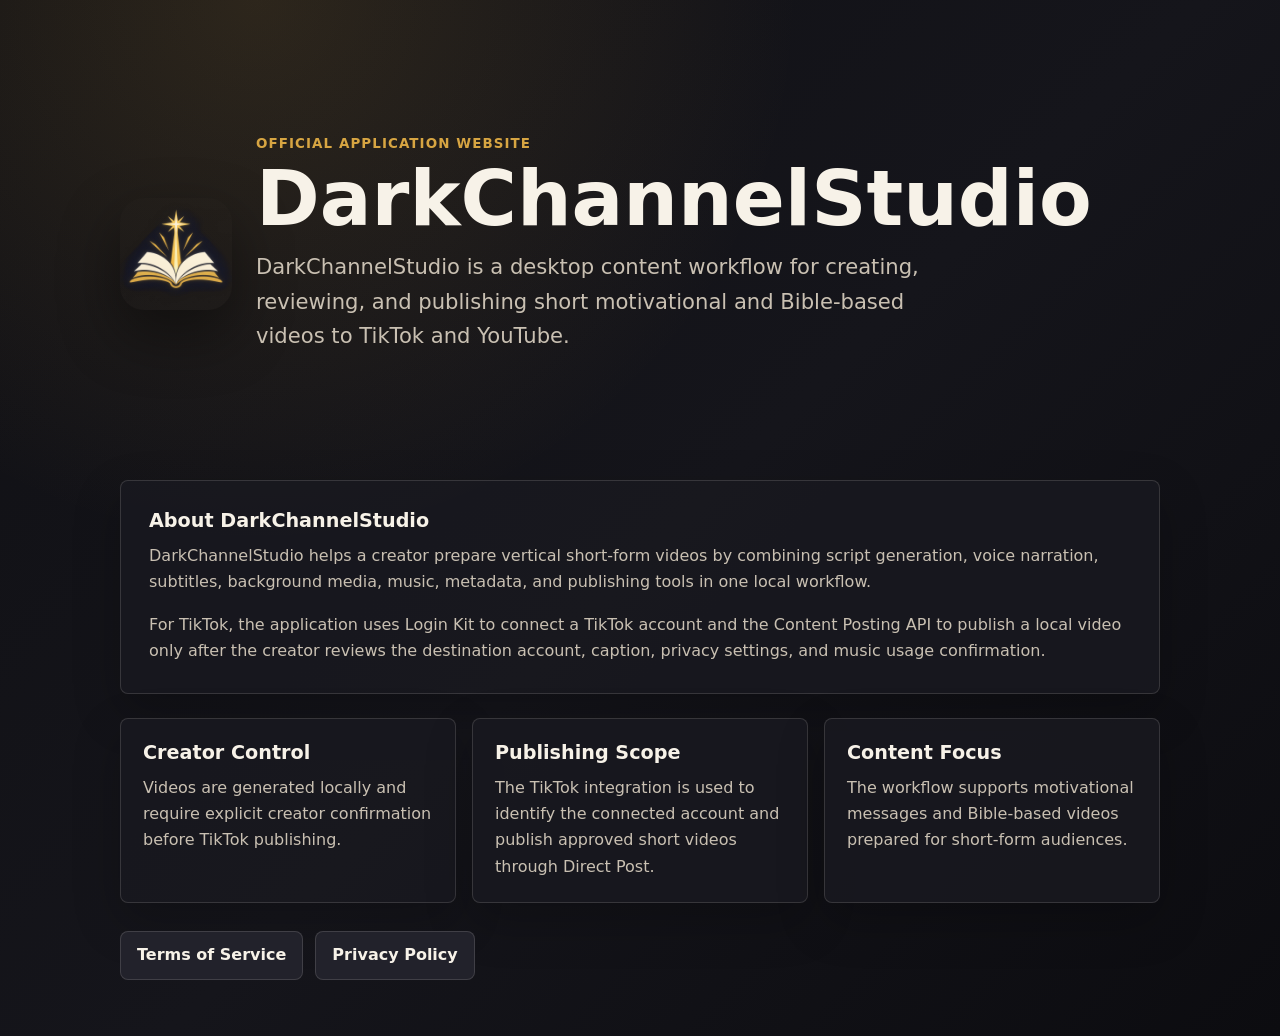
<file: index.html>
<!doctype html>
<html lang="en">
<head>
  <meta charset="utf-8">
  <meta name="viewport" content="width=device-width, initial-scale=1">
  <title>DarkChannelStudio</title>
  <meta name="description" content="DarkChannelStudio creates and publishes motivational and Bible-based short videos with creator review and consent.">
  <link rel="icon" type="image/png" href="/favicon.png">
  <link rel="apple-touch-icon" href="/icon.png">
  <link rel="stylesheet" href="/styles.css">
</head>
<body>
  <main class="page-shell">
    <section class="hero" aria-labelledby="site-title">
      <img class="brand-icon" src="/icon.png" alt="DarkChannelStudio icon">
      <div>
        <p class="eyebrow">Official application website</p>
        <h1 id="site-title">DarkChannelStudio</h1>
        <p class="lead">
          DarkChannelStudio is a desktop content workflow for creating, reviewing, and publishing short motivational and Bible-based videos to TikTok and YouTube.
        </p>
      </div>
    </section>

    <section class="panel" aria-labelledby="about-title">
      <h2 id="about-title">About DarkChannelStudio</h2>
      <p>
        DarkChannelStudio helps a creator prepare vertical short-form videos by combining script generation, voice narration, subtitles, background media, music, metadata, and publishing tools in one local workflow.
      </p>
      <p>
        For TikTok, the application uses Login Kit to connect a TikTok account and the Content Posting API to publish a local video only after the creator reviews the destination account, caption, privacy settings, and music usage confirmation.
      </p>
    </section>

    <section class="grid" aria-label="Application details">
      <article>
        <h2>Creator Control</h2>
        <p>Videos are generated locally and require explicit creator confirmation before TikTok publishing.</p>
      </article>
      <article>
        <h2>Publishing Scope</h2>
        <p>The TikTok integration is used to identify the connected account and publish approved short videos through Direct Post.</p>
      </article>
      <article>
        <h2>Content Focus</h2>
        <p>The workflow supports motivational messages and Bible-based videos prepared for short-form audiences.</p>
      </article>
    </section>

    <nav class="legal-links" aria-label="Legal links">
      <a href="/terms.html">Terms of Service</a>
      <a href="/privacy.html">Privacy Policy</a>
    </nav>
  </main>
</body>
</html>
</file>
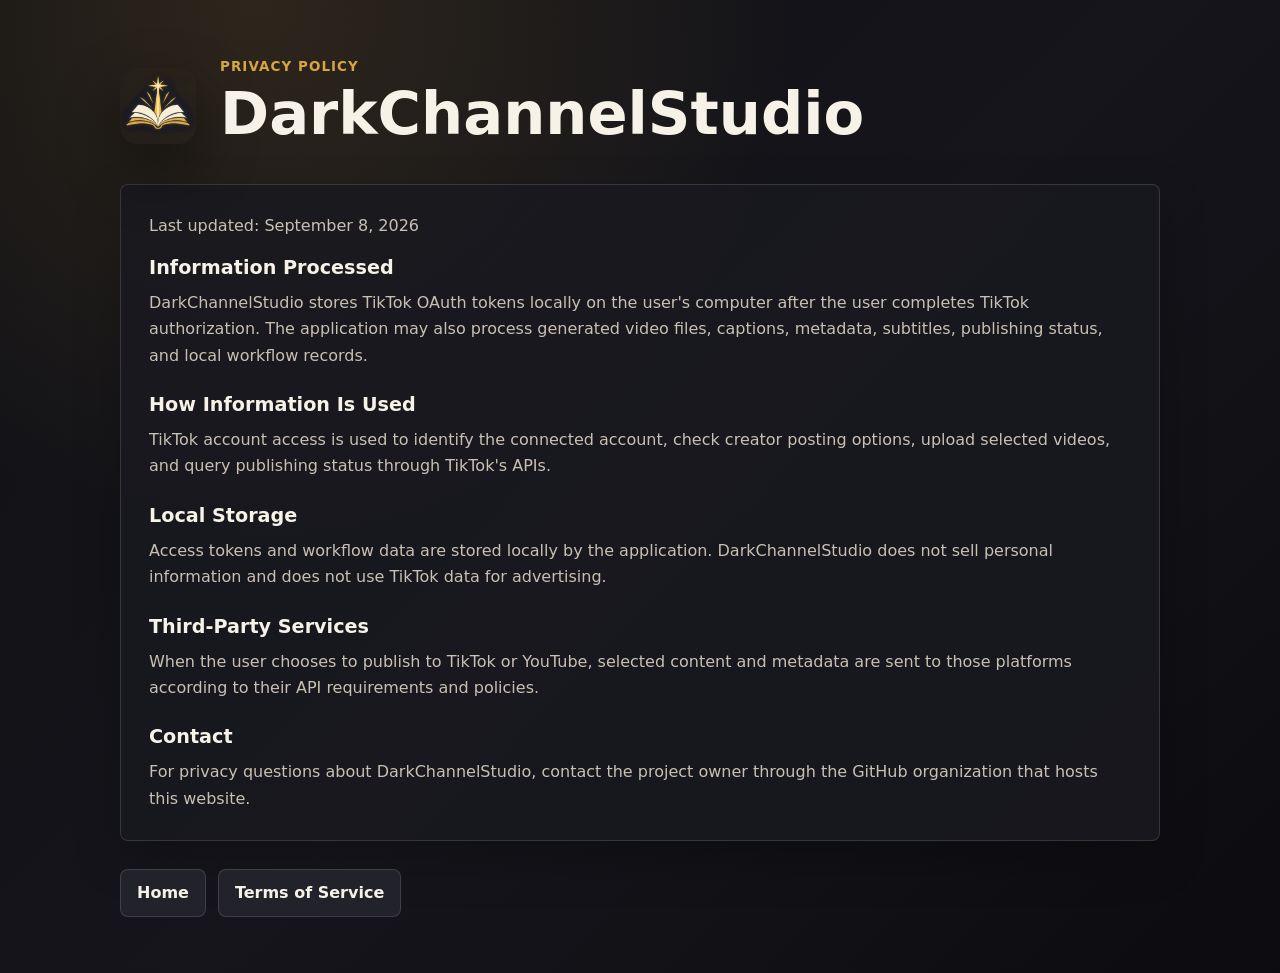
<file: privacy.html>
<!doctype html>
<html lang="en">
<head>
  <meta charset="utf-8">
  <meta name="viewport" content="width=device-width, initial-scale=1">
  <title>DarkChannelStudio</title>
  <meta name="description" content="Privacy Policy for DarkChannelStudio.">
  <link rel="icon" type="image/png" href="/favicon.png">
  <link rel="apple-touch-icon" href="/icon.png">
  <link rel="stylesheet" href="/styles.css">
</head>
<body>
  <main class="page-shell text-page">
    <header class="compact-header">
      <img class="brand-icon small" src="/icon.png" alt="DarkChannelStudio icon">
      <div>
        <p class="eyebrow">Privacy Policy</p>
        <h1>DarkChannelStudio</h1>
      </div>
    </header>

    <section class="panel">
      <p>Last updated: September 8, 2026</p>
      <h2>Information Processed</h2>
      <p>
        DarkChannelStudio stores TikTok OAuth tokens locally on the user's computer after the user completes TikTok authorization. The application may also process generated video files, captions, metadata, subtitles, publishing status, and local workflow records.
      </p>

      <h2>How Information Is Used</h2>
      <p>
        TikTok account access is used to identify the connected account, check creator posting options, upload selected videos, and query publishing status through TikTok's APIs.
      </p>

      <h2>Local Storage</h2>
      <p>
        Access tokens and workflow data are stored locally by the application. DarkChannelStudio does not sell personal information and does not use TikTok data for advertising.
      </p>

      <h2>Third-Party Services</h2>
      <p>
        When the user chooses to publish to TikTok or YouTube, selected content and metadata are sent to those platforms according to their API requirements and policies.
      </p>

      <h2>Contact</h2>
      <p>
        For privacy questions about DarkChannelStudio, contact the project owner through the GitHub organization that hosts this website.
      </p>
    </section>

    <nav class="legal-links" aria-label="Legal links">
      <a href="/">Home</a>
      <a href="/terms.html">Terms of Service</a>
    </nav>
  </main>
</body>
</html>
</file>
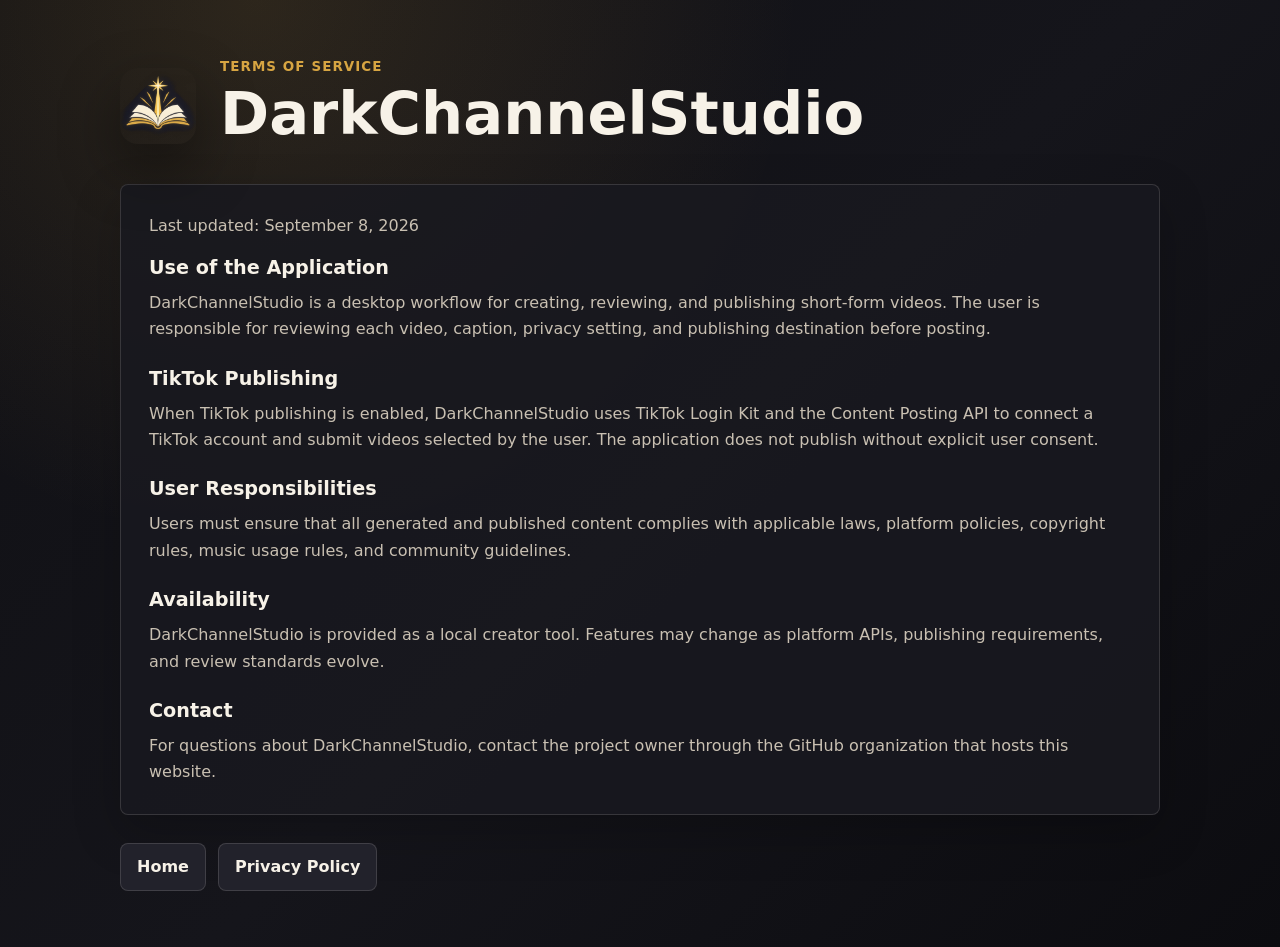
<file: terms.html>
<!doctype html>
<html lang="en">
<head>
  <meta charset="utf-8">
  <meta name="viewport" content="width=device-width, initial-scale=1">
  <title>DarkChannelStudio</title>
  <meta name="description" content="Terms of Service for DarkChannelStudio.">
  <link rel="icon" type="image/png" href="/favicon.png">
  <link rel="apple-touch-icon" href="/icon.png">
  <link rel="stylesheet" href="/styles.css">
</head>
<body>
  <main class="page-shell text-page">
    <header class="compact-header">
      <img class="brand-icon small" src="/icon.png" alt="DarkChannelStudio icon">
      <div>
        <p class="eyebrow">Terms of Service</p>
        <h1>DarkChannelStudio</h1>
      </div>
    </header>

    <section class="panel">
      <p>Last updated: September 8, 2026</p>
      <h2>Use of the Application</h2>
      <p>
        DarkChannelStudio is a desktop workflow for creating, reviewing, and publishing short-form videos. The user is responsible for reviewing each video, caption, privacy setting, and publishing destination before posting.
      </p>

      <h2>TikTok Publishing</h2>
      <p>
        When TikTok publishing is enabled, DarkChannelStudio uses TikTok Login Kit and the Content Posting API to connect a TikTok account and submit videos selected by the user. The application does not publish without explicit user consent.
      </p>

      <h2>User Responsibilities</h2>
      <p>
        Users must ensure that all generated and published content complies with applicable laws, platform policies, copyright rules, music usage rules, and community guidelines.
      </p>

      <h2>Availability</h2>
      <p>
        DarkChannelStudio is provided as a local creator tool. Features may change as platform APIs, publishing requirements, and review standards evolve.
      </p>

      <h2>Contact</h2>
      <p>
        For questions about DarkChannelStudio, contact the project owner through the GitHub organization that hosts this website.
      </p>
    </section>

    <nav class="legal-links" aria-label="Legal links">
      <a href="/">Home</a>
      <a href="/privacy.html">Privacy Policy</a>
    </nav>
  </main>
</body>
</html>
</file>
<file: styles.css>
:root {
  color-scheme: dark;
  --background: #101014;
  --surface: #191920;
  --surface-strong: #22222b;
  --text: #f7f2e8;
  --muted: #c9c0b2;
  --accent: #d7a542;
  --line: rgba(247, 242, 232, 0.14);
}

* {
  box-sizing: border-box;
}

body {
  margin: 0;
  min-height: 100vh;
  background:
    radial-gradient(circle at 20% 0%, rgba(215, 165, 66, 0.14), transparent 34rem),
    linear-gradient(135deg, #101014 0%, #15151b 52%, #0c0c10 100%);
  color: var(--text);
  font-family: Inter, ui-sans-serif, system-ui, -apple-system, BlinkMacSystemFont, "Segoe UI", sans-serif;
  font-size: 16px;
  line-height: 1.65;
}

a {
  color: var(--text);
}

.page-shell {
  width: min(1040px, calc(100% - 32px));
  margin: 0 auto;
  padding: 56px 0;
}

.hero,
.compact-header {
  display: flex;
  align-items: center;
  gap: 24px;
  margin-bottom: 28px;
}

.hero {
  min-height: 44vh;
}

.brand-icon {
  width: 112px;
  height: 112px;
  flex: 0 0 auto;
  border-radius: 24px;
  box-shadow: 0 24px 60px rgba(0, 0, 0, 0.42);
}

.brand-icon.small {
  width: 76px;
  height: 76px;
  border-radius: 18px;
}

.eyebrow {
  margin: 0 0 8px;
  color: var(--accent);
  font-size: 0.84rem;
  font-weight: 700;
  letter-spacing: 0.08em;
  text-transform: uppercase;
}

h1,
h2,
p {
  margin-top: 0;
}

h1 {
  margin-bottom: 14px;
  font-size: clamp(2.5rem, 6vw, 5.4rem);
  line-height: 0.95;
  letter-spacing: 0;
}

h2 {
  margin-bottom: 10px;
  font-size: 1.2rem;
  line-height: 1.25;
}

.lead {
  max-width: 720px;
  color: var(--muted);
  font-size: clamp(1.08rem, 2vw, 1.32rem);
}

.panel,
.grid article {
  border: 1px solid var(--line);
  background: rgba(25, 25, 32, 0.86);
  border-radius: 8px;
  box-shadow: 0 18px 48px rgba(0, 0, 0, 0.22);
}

.panel {
  padding: 28px;
  margin-bottom: 24px;
}

.panel p:last-child,
.grid p:last-child {
  margin-bottom: 0;
}

.grid {
  display: grid;
  grid-template-columns: repeat(3, 1fr);
  gap: 16px;
  margin: 24px 0;
}

.grid article {
  padding: 22px;
}

.grid p,
.panel p {
  color: var(--muted);
}

.legal-links {
  display: flex;
  flex-wrap: wrap;
  gap: 12px;
  margin-top: 28px;
}

.legal-links a {
  display: inline-flex;
  min-height: 44px;
  align-items: center;
  justify-content: center;
  border: 1px solid var(--line);
  border-radius: 8px;
  background: var(--surface-strong);
  padding: 10px 16px;
  font-weight: 700;
  text-decoration: none;
}

.text-page h1 {
  font-size: clamp(2rem, 5vw, 3.7rem);
}

.text-page .panel h2 {
  margin-top: 24px;
}

.text-page .panel h2:first-of-type {
  margin-top: 0;
}

@media (max-width: 760px) {
  .page-shell {
    width: min(100% - 24px, 1040px);
    padding: 32px 0;
  }

  .hero,
  .compact-header {
    align-items: flex-start;
    flex-direction: column;
  }

  .hero {
    min-height: auto;
  }

  .grid {
    grid-template-columns: 1fr;
  }

  .panel {
    padding: 22px;
  }
}
</file>
